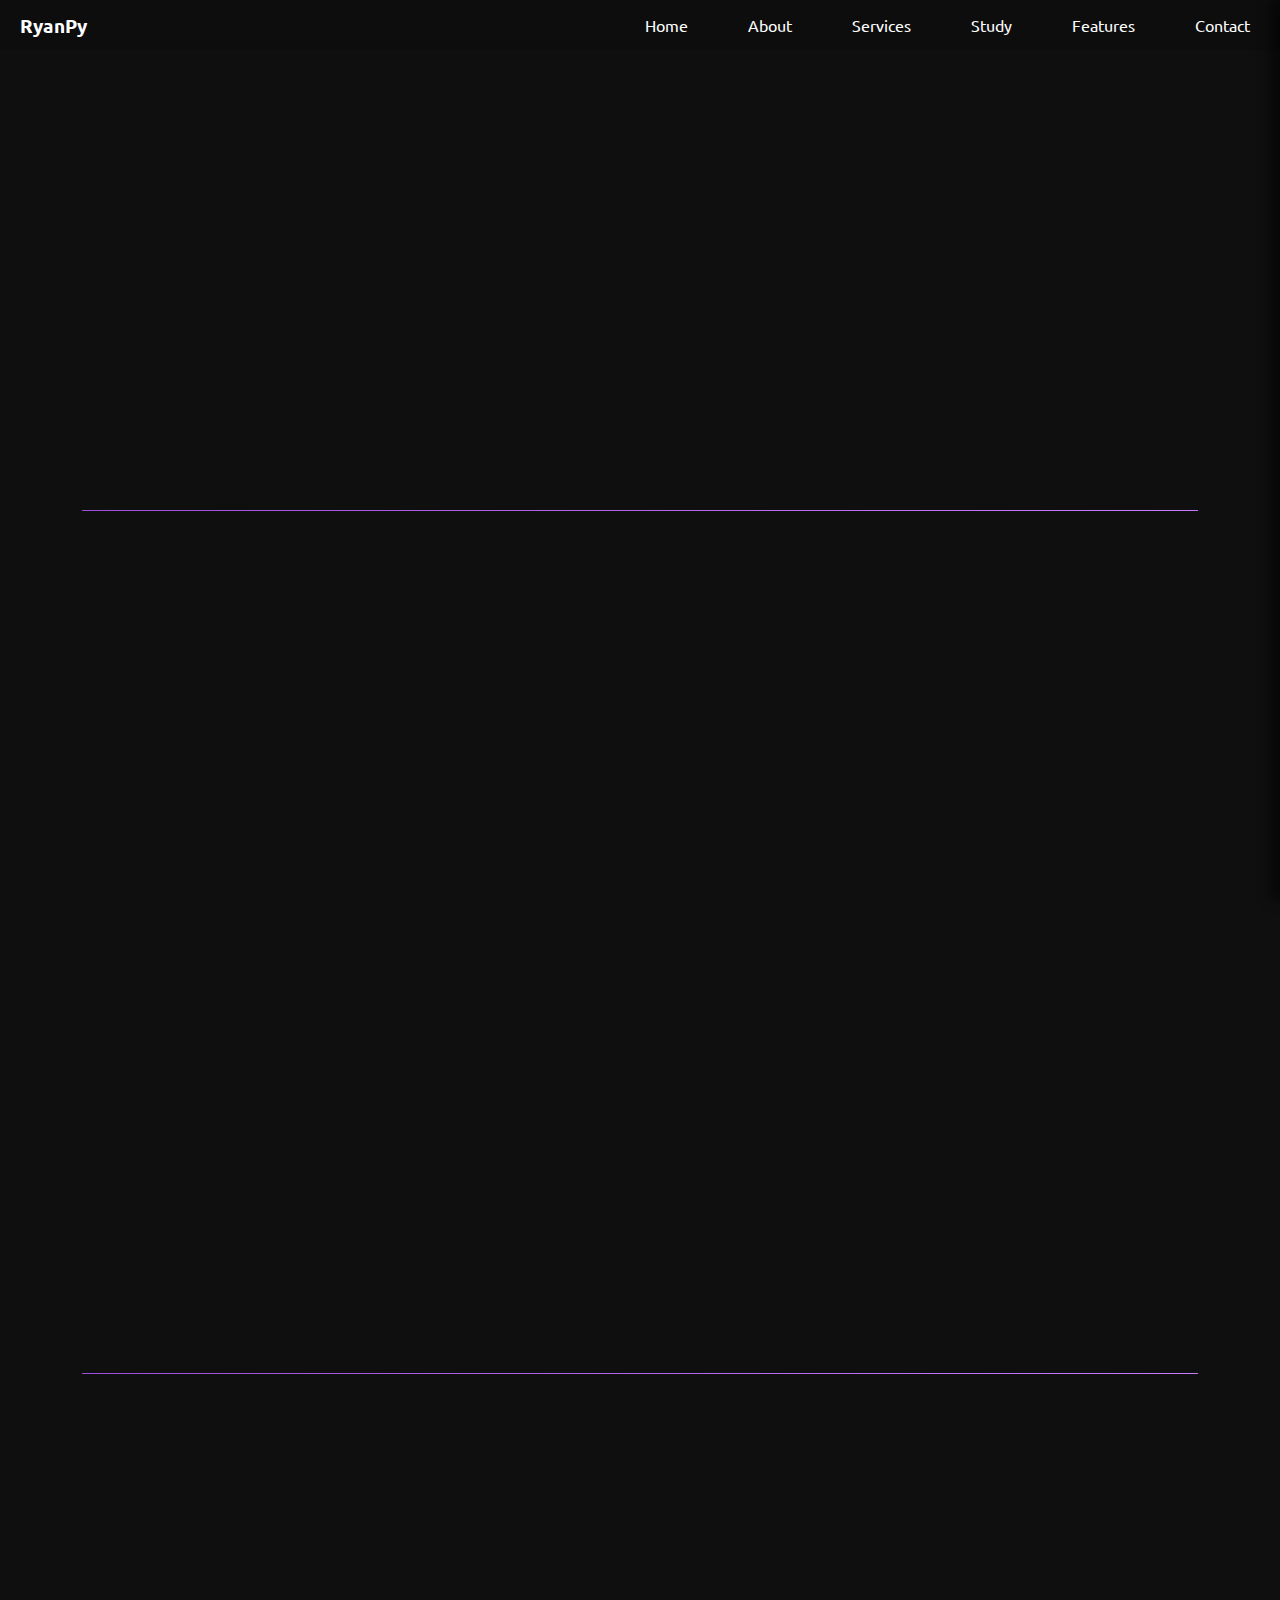
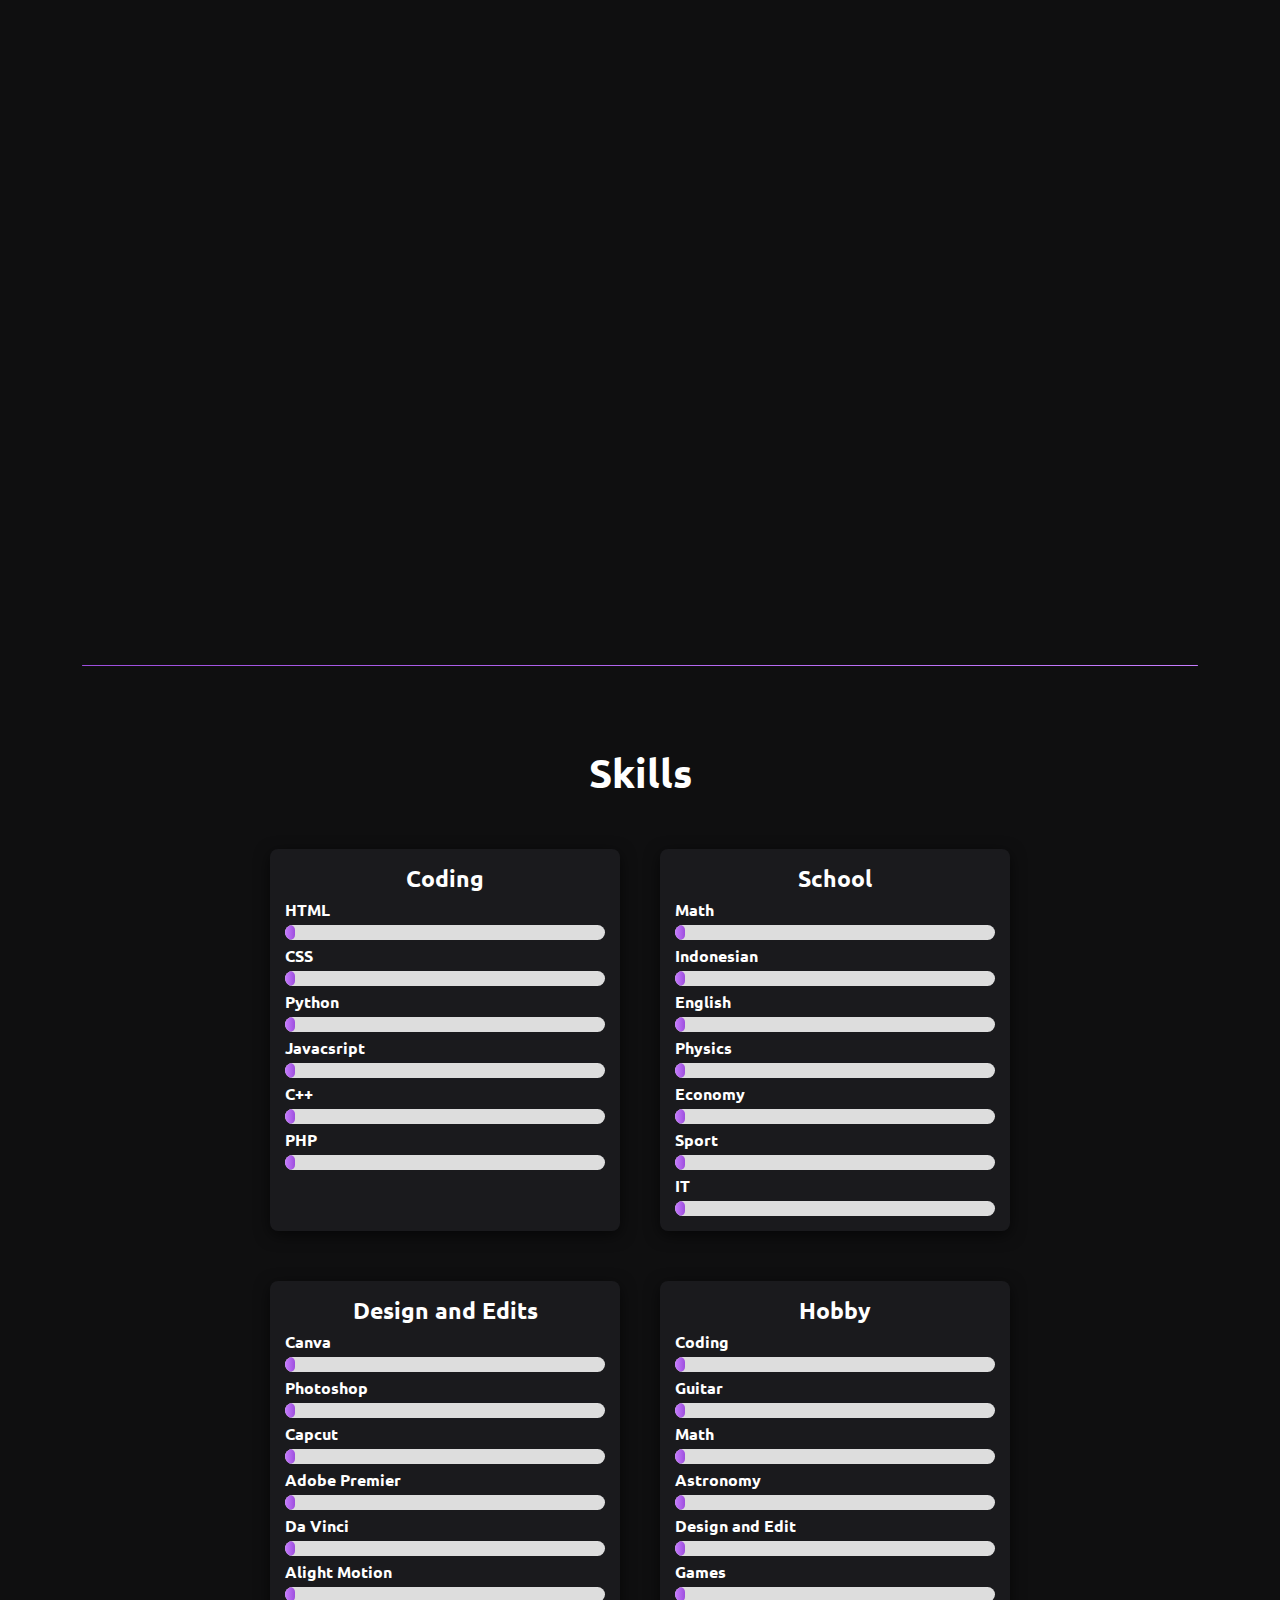
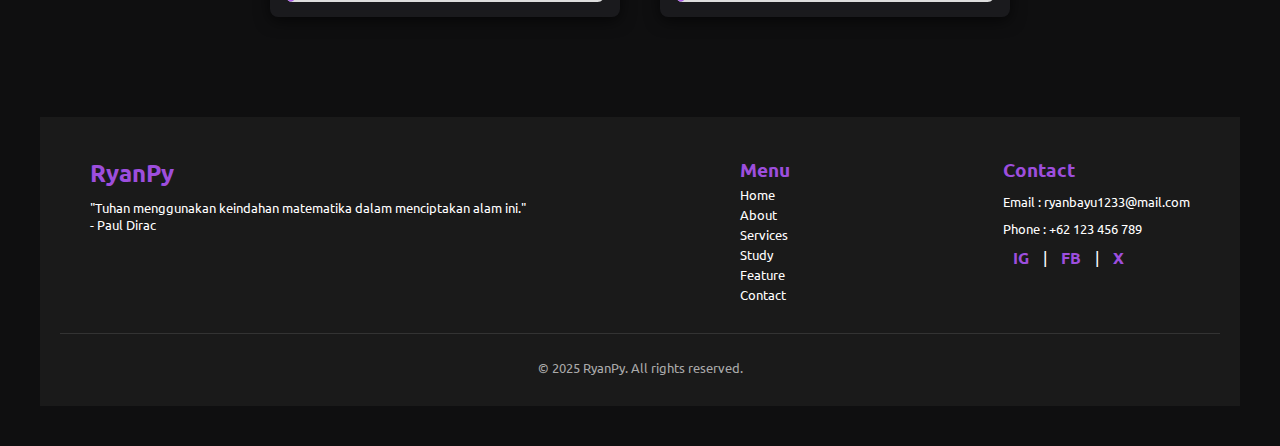
<file: index.html>
<!DOCTYPE html>
<html lang="en">
  <head>
    <meta charset="UTF-8" />
    <meta name="viewport" content="width=device-width, initial-scale=1.0" />
    <title>Ryan - Portfolio</title>
    <link rel="icon" type="image/png" href="/assets/images/profile/mainlogo-w.png">
    <link
      href="https://fonts.googleapis.com/css2?family=Ubuntu:wght@400;500;700&display=swap"
      rel="stylesheet"
    />
    <link rel="stylesheet" href="hamburger.css" />
    <link rel="stylesheet" href="styles.css" />
  </head>
  <body>
    <!-- NAVBAR -->
    <nav>
      <!-- Sidebar untuk mobile -->
      <ul class="sidebar">
        <li><a href="index.html">Home</a></li>
        <li><a href="/assets/pages/about/about.html">About</a></li>
        <li><a href="/assets/pages/services/services.html">Services</a></li>
        <li><a href="/assets/pages/study/study.html">Study</a></li>
        <li><a href="/assets/pages/feature/feature.html">Features</a></li>
        <li><a href="/assets/pages/contact/contact.html">Contact</a></li>
      </ul>

      <!-- Navbar normal -->
      <ul class="navbar">
        <li><h3 class="titlepage">RyanPy</h3></li>
        <li><a href="index.html">Home</a></li>
        <li><a href="/assets/pages/about/about.html">About</a></li>
        <li><a href="/assets/pages/services/services.html">Services</a></li>
        <li><a href="/assets/pages/study/study.html">Study</a></li>
        <li><a href="/assets/pages/feature/feature.html">Features</a></li>
        <li><a href="/assets/pages/contact/contact.html">Contact</a></li>
        <button
          id="menu-button"
          class="hamburger hamburger--collapse"
          type="button"
        >
          <span class="hamburger-box">
            <span class="hamburger-inner"></span>
          </span>
        </button>
      </ul>
    </nav>
    <!-- ISI -->
    <!-- 1 -->
    <div class="container">
      <!-- PROFIL UTAMA -->
      <div class="profileutama-home">
        <div class="fotoprofil-home slide-left">
          <img src="/assets/images/profile/fotoprofil-home.png" alt="" />
        </div>
        <div class="introduce-home slide-right">
          <h2 class="name-home highlightintroduce-home">
            Hello, <span class="highlightputihbersinar">I'm Ryan</span>
          </h2>
          <p class="introducetext-home">
            <span class="highlightintroduce-home">—</span>
            <span class="highlightintroduce-home">a</span>
            <span class="highlightintroduce-home">passionate</span>
            <span class="highlightintroduce-home">student</span>
            <span class="highlightintroduce-home">who</span>
            <span class="highlightintroduce-home">loves</span>
            <span class="highlightintroduce-home">mathematics,</span>
            <span class="highlightintroduce-home">coding,</span>
            <span class="highlightintroduce-home">science,</span>
            <span class="highlightintroduce-home">and</span>
            <span class="highlightintroduce-home">music.</span>
            <span class="highlightintroduce-home">A</span>
            <span class="highlightintroduce-home">curious</span>
            <span class="highlightintroduce-home">learner</span>
            <span class="highlightintroduce-home">and</span>
            <span class="highlightintroduce-home">dreamer,</span>
            <span class="highlightintroduce-home">with</span>
            <span class="highlightintroduce-home">a</span>
            <span class="highlightintroduce-home">guitar</span>
            <span class="highlightintroduce-home">in</span>
            <span class="highlightintroduce-home">one</span>
            <span class="highlightintroduce-home">hand</span>
            <span class="highlightintroduce-home">and</span>
            <span class="highlightintroduce-home">code</span>
            <span class="highlightintroduce-home">in</span>
            <span class="highlightintroduce-home">the</span>
            <span class="highlightintroduce-home">other,</span>
            <span class="highlightintroduce-home">always</span>
            <span class="highlightintroduce-home">exploring</span>
            <span class="highlightintroduce-home">new</span>
            <span class="highlightintroduce-home">ideas</span>
            <span class="highlightintroduce-home">and</span>
            <span class="highlightintroduce-home">reaching</span>
            <span class="highlightintroduce-home">for</span>
            <span class="highlightintroduce-home">the</span>
            <span class="highlightintroduce-home">stars.</span>
          </p>
          <div class="sosmed-icons">
            <a href="https://wa.me/qr/X4NX6NSIW35DA1" target="_blank">
              <img
                src="/assets/images/pages/logososmed/whatsapp-svgrepo-com.svg"
                alt="Whatsapp"
              />
            </a>
            <a
              href="https://www.instagram.com/ryannnby_?igsh=MTNlZXBrN2xjZ2pwaA=="
              target="_blank"
            >
              <img
                src="/assets/images/pages/logososmed/instagram-svgrepo-com.svg"
                alt="Instagram"
              />
            </a>
            <a
              href="https://www.tiktok.com/@naooww?_t=ZS-8zYOrzCfjoj&_r=1"
              target="_blank"
            >
              <img
                src="/assets/images/pages/logososmed/tiktok-svgrepo-com.svg"
                alt="Tiktok"
              />
            </a>
            <a
              href="https://youtube.com/@naooryy?si=1w2USvy5SQIb6120"
              target="_blank"
            >
              <img
                src="/assets/images/pages/logososmed/youtube-svgrepo-com.svg"
                alt=""
              />
            </a>
          </div>
        </div>
      </div>
      <hr class="garis" />
      
      <!-- PILIHAN MENU -->
      <div class="menuhome slide-top">
        <div class="pilihanmenuhome-layer1">
          <div class="pilihanmenuhome">
            <div class="logomenuhome">
              <img
                src="/assets/images/pages/logomenu/aboutlogo.png"
                alt="aboutlogo"
              />
            </div>
            <div class="judulmenuhome">
              <span class="highlightputihbersinar"><h3>About Me</h3></span>
            </div>
            <div class="keteranganmenuhome">
              <p>Aku seorang Pelajar dan Fullstack Developer.</p>
            </div>
            <div class="readmoremenuhome">
              <a href="/assets/pages/about/about.html" class="tombolhoverungu tombolreadmoremenuhome"
                >Read More</a
              >
            </div>
          </div>
          <div class="pilihanmenuhome">
            <div class="logomenuhome">
              <img
                src="/assets/images/pages/logomenu/serviceslogo.png"
                alt="serviceslogo"
              />
            </div>
            <div class="judulmenuhome">
              <span class="highlightputihbersinar"><h3>Services</h3></span>
            </div>
            <div class="keteranganmenuhome">
              <p>Ada banyak hal yang bisa ku lakukan!</p>
            </div>
            <div class="readmoremenuhome">
              <a href="#" class="tombolhoverungu tombolreadmoremenuhome"
                >Read More</a
              >
            </div>
          </div>
          <div class="pilihanmenuhome">
            <div class="logomenuhome">
              <img
                src="/assets/images/pages/logomenu/studylogo.png"
                alt="studylogo"
              />
            </div>
            <div class="judulmenuhome">
              <span class="highlightputihbersinar"><h3>Study</h3></span>
            </div>
            <div class="keteranganmenuhome">
              <p>
                Dunia itu sekumpulan pasir di pantai, dan kita baru menemukan 1
                butirnya.
              </p>
            </div>
            <div class="readmoremenuhome">
              <a href="#" class="tombolhoverungu tombolreadmoremenuhome"
                >Read More</a
              >
            </div>
          </div>
        </div>

        <div class="pilihanmenuhome-layer2">
          <div class="pilihanmenuhome">
            <div class="logomenuhome">
              <img
                src="/assets/images/pages/logomenu/featureslogo.png"
                alt="featureslogo"
              />
            </div>
            <div class="judulmenuhome">
              <span class="highlightputihbersinar"><h3>Features</h3></span>
            </div>
            <div class="keteranganmenuhome">
              <p>Ayo cobain semua eksperimen yang udah kulakuin!</p>
            </div>
            <div class="readmoremenuhome">
              <a href="#" class="tombolhoverungu tombolreadmoremenuhome"
                >Read More</a
              >
            </div>
          </div>
          <div class="pilihanmenuhome">
            <div class="logomenuhome">
              <img
                src="/assets/images/pages/logomenu/contactlogo.png"
                alt="contactlogo"
              />
            </div>
            <div class="judulmenuhome">
              <span class="highlightputihbersinar"><h3>Contact</h3></span>
            </div>
            <div class="keteranganmenuhome">
              <p>Perlu sesuatu? Hubungi aku!</p>
            </div>
            <div class="readmoremenuhome">
              <a href="#" class="tombolhoverungu tombolreadmoremenuhome"
                >Read More</a
              >
            </div>
          </div>
        </div>
      </div>
      <hr class="garis" />
      <!-- BEST PROJECT -->
      <div class="bestproject-home menuhome slide-bottom">
        <h2 class="judulmenu-home">Best Project</h2>
        <div class="pilihanmenuhome-layer1">
          <!-- PROJEK 1 -->
          <div class="pilihanbestproject-home">
            <div class="gambarproject">
              <img
                src="/assets/images/pages/fotoproject/projectlogo-dafpus.png"
                alt=""
              />
            </div>
            <div class="judulproject">
              <h3>Daftar Pustaka</h3>
            </div>
            <div class="keteranganproject">
              <p>Daftar Pustaka model APA untuk mempermudah pekerjaan.</p>
            </div>
            <div class="tomboltryhome">
              <a
                href="https://daftar-pustaka.vercel.app/"
                class="tombolhoverputihbackground tomboltryprojecthome"
                >Try Now</a
              >
            </div>
          </div>
          <!-- PROJEK 2 -->
          <div class="pilihanbestproject-home">
            <div class="gambarproject">
              <img
                src="/assets/images/pages/fotoproject/projectlogo-learnpython.png"
                alt=""
              />
            </div>
            <div class="judulproject">
              <h3>Learn Python</h3>
            </div>
            <div class="keteranganproject">
              <p>Liat gimana aku belajar python dari awal.</p>
            </div>
            <div class="tomboltryhome">
              <a
                href="https://github.com/RyannPy/LearnPython.git"
                class="tombolhoverputihbackground tomboltryprojecthome"
                >Try Now</a
              >
            </div>
          </div>
          <!-- PROJEK 3 -->
          <div class="pilihanbestproject-home">
            <div class="gambarproject">
              <img
                src="/assets/images/pages/fotoproject/projectlogo-learndb.png"
                alt=""
              />
            </div>
            <div class="judulproject">
              <h3>Learn Database</h3>
            </div>
            <div class="keteranganproject">
              <p>Tempatku belajar MySql nih, intip yuk!</p>
            </div>
            <div class="tomboltryhome">
              <a
                href="#"
                class="tombolhoverputihbackground tomboltryprojecthome"
                >Try Now</a
              >
            </div>
          </div>
        </div>
        <div class="pilihanmenuhome-layer2">
          <div class="pilihanbestproject-home">
            <div class="gambarproject">
              <img
                src="/assets/images/pages/fotoproject/projectlogo-statistics.png"
                alt=""
              />
            </div>
            <div class="judulproject">
              <h3>Py Statistics</h3>
            </div>
            <div class="keteranganproject">
              <p>Alat olah data dan angka dengan python!</p>
            </div>
            <div class="tomboltryhome">
              <a
                href="https://statisticspy-ryanpy.streamlit.app/"
                class="tombolhoverputihbackground tomboltryprojecthome"
                >Try Now</a
              >
            </div>
          </div>
          <div class="pilihanbestproject-home">
            <div class="gambarproject">
              <img
                src="/assets/images/pages/fotoproject/wallpaper.jpg"
                alt=""
              />
            </div>
            <div class="judulproject">
              <h3>Daftar Pustaka</h3>
            </div>
            <div class="keteranganproject">
              <p>Disini keterangan project terbaikmu.</p>
            </div>
            <div class="tomboltryhome">
              <a
                href="#"
                class="tombolhoverputihbackground tomboltryprojecthome"
                >Try Now</a
              >
            </div>
          </div>
          <div class="pilihanbestproject-home">
            <div class="gambarproject">
              <img
                src="/assets/images/pages/fotoproject/wallpaper.jpg"
                alt=""
              />
            </div>
            <div class="judulproject">
              <h3>Daftar Pustaka</h3>
            </div>
            <div class="keteranganproject">
              <p>Disini keterangan project terbaikmu.</p>
            </div>
            <div class="tomboltryhome">
              <a
                href="#"
                class="tombolhoverputihbackground tomboltryprojecthome"
                >Try Now</a
              >
            </div>
          </div>
        </div>
      </div>
      <hr class="garis" />
      <!-- SKILLS -->
      <div class="skill-home menuhome">
        <h2 class="judulmenu-home">Skills</h2>
      <div class="pilihanmenuhome-layer1">
        <div class="kotakskill-home">
          <div class="juduljenisskill-home">
            <h3>Coding</h3>
          </div>
          <div class="jenisskill-home">
            <div class="skill-name">HTML</div>
            <div class="progress-bar">
              <div class="progress fill-89">89%</div>
            </div>
            <div class="skill-name">CSS</div>
            <div class="progress-bar">
              <div class="progress fill-86">86%</div>
            </div>
            <div class="skill-name">Python</div>
            <div class="progress-bar">
              <div class="progress fill-95">95%</div>
            </div>
            <div class="skill-name">Javacsript</div>
            <div class="progress-bar">
              <div class="progress fill-40">40%</div>
            </div>
            <div class="skill-name">C++</div>
            <div class="progress-bar">
              <div class="progress fill-15">15%</div>
            </div>
            <div class="skill-name">PHP</div>
            <div class="progress-bar">
              <div class="progress fill-55">55%</div>
            </div>
          </div>
        </div>
        <div class="kotakskill-home">
          <div class="juduljenisskill-home">
            <h3>School</h3>
          </div>
          <div class="jenisskill-home">
            <div class="skill-name">Math</div>
            <div class="progress-bar">
              <div class="progress fill-95">95%</div>
            </div>
            <div class="skill-name">Indonesian</div>
            <div class="progress-bar">
              <div class="progress fill-75">75%</div>
            </div>
            <div class="skill-name">English</div>
            <div class="progress-bar">
              <div class="progress fill-85">85%</div>
            </div>
            <div class="skill-name">Physics</div>
            <div class="progress-bar">
              <div class="progress fill-90">90%</div>
            </div>
            <div class="skill-name">Economy</div>
            <div class="progress-bar">
              <div class="progress fill-75">75%</div>
            </div>
            <div class="skill-name">Sport</div>
            <div class="progress-bar">
              <div class="progress fill-40">40%</div>
            </div>
            <div class="skill-name">IT</div>
            <div class="progress-bar">
              <div class="progress fill-90">90%</div>
            </div>
          </div>
        </div>
      </div>
      <div class="pilihanmenuhome-layer2">
        <div class="kotakskill-home">
          <div class="juduljenisskill-home">
            <h3>Design and Edits</h3>
          </div>
          <div class="jenisskill-home">
            <div class="skill-name">Canva</div>
            <div class="progress-bar">
              <div class="progress fill-85">85%</div>
            </div>
            <div class="skill-name">Photoshop</div>
            <div class="progress-bar">
              <div class="progress fill-40">40%</div>
            </div>
            <div class="skill-name">Capcut</div>
            <div class="progress-bar">
              <div class="progress fill-90">90%</div>
            </div>
            <div class="skill-name">Adobe Premier</div>
            <div class="progress-bar">
              <div class="progress fill-40">40%</div>
            </div>
            <div class="skill-name">Da Vinci</div>
            <div class="progress-bar">
              <div class="progress fill-30">30%</div>
            </div>
            <div class="skill-name">Alight Motion</div>
            <div class="progress-bar">
              <div class="progress fill-90">90%</div>
            </div>
          </div>
        </div>
        <div class="kotakskill-home">
          <div class="juduljenisskill-home">
            <h3>Hobby</h3>
          </div>
          <div class="jenisskill-home">
            <div class="skill-name">Coding</div>
            <div class="progress-bar">
              <div class="progress fill-95">95%</div>
            </div>
            <div class="skill-name">Guitar</div>
            <div class="progress-bar">
              <div class="progress fill-70">70%</div>
            </div>
            <div class="skill-name">Math</div>
            <div class="progress-bar">
              <div class="progress fill-90">90%</div>
            </div>
            <div class="skill-name">Astronomy</div>
            <div class="progress-bar">
              <div class="progress fill-60">60%</div>
            </div>
            <div class="skill-name">Design and Edit</div>
            <div class="progress-bar">
              <div class="progress fill-70">70%</div>
            </div>
            <div class="skill-name">Games</div>
            <div class="progress-bar">
              <div class="progress fill-95">95%</div>
            </div>
          </div>
        </div>
      </div>
    </div>

    <!-- FOOTER -->
    <footer class="footer">
  <div class="footer-container">
    <div class="footer-about">
      <h2>RyanPy</h2>
      <p>"Tuhan menggunakan keindahan matematika dalam menciptakan alam ini."<br>- Paul Dirac</p>
    </div>

    <div class="footer-links">
      <h3>Menu</h3>
      <ul>
        <li><a href="#">Home</a></li>
        <li><a href="#">About</a></li>
        <li><a href="#">Services</a></li>
        <li><a href="#">Study</a></li>
        <li><a href="#">Feature</a></li>
        <li><a href="#">Contact</a></li>
      </ul>
    </div>

    <div class="footer-contact">
      <h3>Contact</h3>
      <p>Email : ryanbayu1233@mail.com</p>
      <p>Phone : +62 123 456 789</p>
      <div class="footer-social">
        <a href="#">IG</a> | <a href="#">FB</a> | <a href="#">X</a>
      </div>
    </div>
  </div>
  <div class="footer-bottom">
    <p>© 2025 RyanPy. All rights reserved.</p>
  </div>
</footer>

    <script src="script.js"></script>
  </body>
</html>
</file>
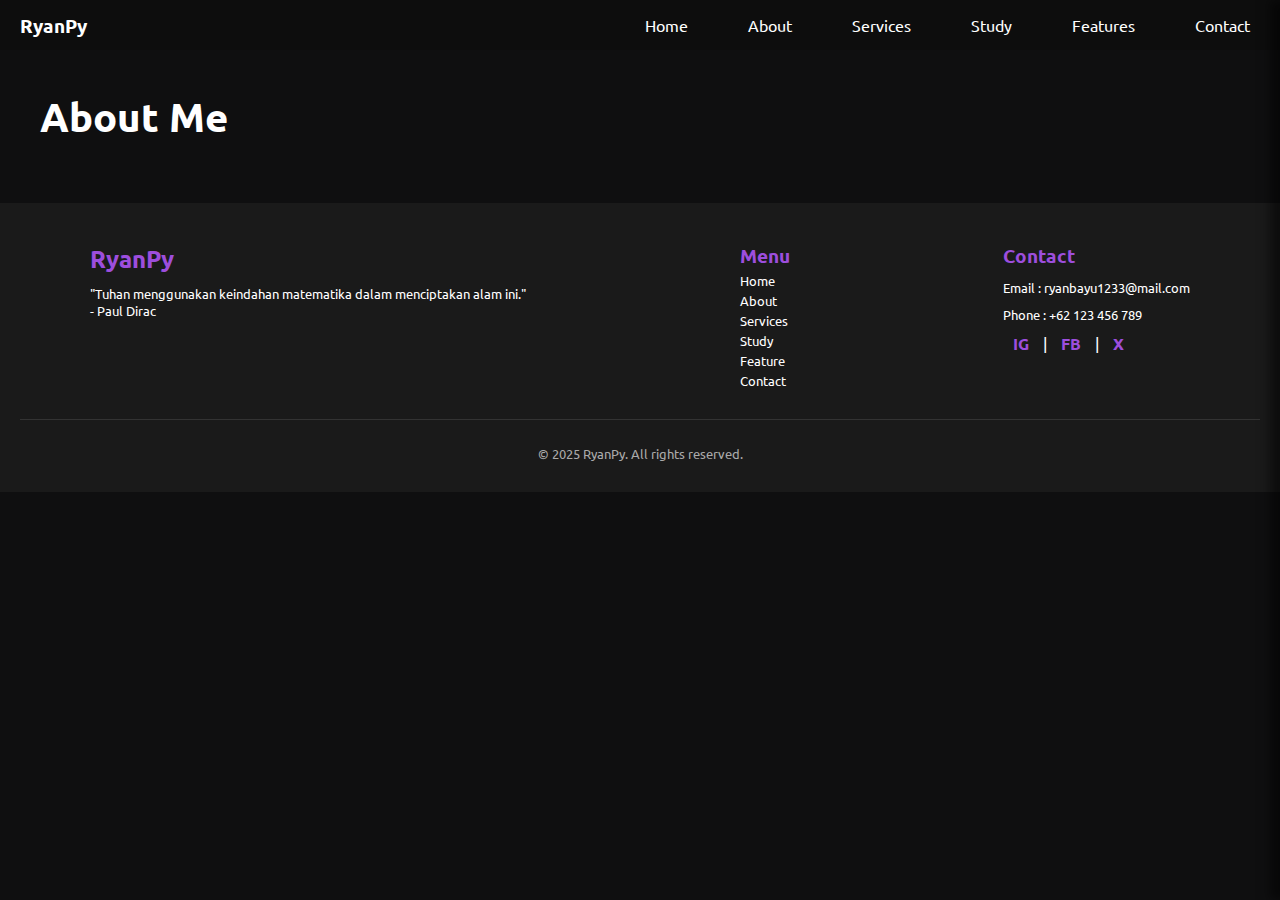
<file: assets/pages/about/about.html>
<!DOCTYPE html>
<html lang="en">
  <head>
    <meta charset="UTF-8" />
    <meta name="viewport" content="width=device-width, initial-scale=1.0" />
    <title>About - RyanPy</title>
    <link
      rel="icon"
      type="image/png"
      href="../../images/profile/mainlogo-w.png"
    />
    <link
      href="https://fonts.googleapis.com/css2?family=Ubuntu:wght@400;500;700&display=swap"
      rel="stylesheet"
    />
    <link rel="stylesheet" href="../../../hamburger.css" />
    <link rel="stylesheet" href="../../../styles.css" />
  </head>
  <body>
    <!-- NAVBAR -->
    <nav>
      <!-- Sidebar untuk mobile -->
      <ul class="sidebar">
        <li><a href="../../../index.html">Home</a></li>
        <li><a href="about.html">About</a></li>
        <li><a href="../services/services.html">Services</a></li>
        <li><a href="../study/study.html">Study</a></li>
        <li><a href="../feature/feature.html">Features</a></li>
        <li><a href="../contact/contact.html">Contact</a></li>
      </ul>

      <!-- Navbar normal -->
      <ul class="navbar">
        <li><h3 class="titlepage">RyanPy</h3></li>
        <li><a href="../../../index.html">Home</a></li>
        <li><a href="about.html">About</a></li>
        <li><a href="../services/services.html">Services</a></li>
        <li><a href="../study/study.html">Study</a></li>
        <li><a href="../feature/feature.html">Features</a></li>
        <li><a href="../contact/contact.html">Contact</a></li>
        <button
          id="menu-button"
          class="hamburger hamburger--collapse"
          type="button"
        >
          <span class="hamburger-box">
            <span class="hamburger-inner"></span>
          </span>
        </button>
      </ul>
    </nav>
    <div class="container">
      <div class="page">
        <h2 class="judulmenu-home highlightputihbersinar">About Me</h2>
      </div>
    </div>
    <!-- FOOTER -->
    <footer class="footer">
      <div class="footer-container">
        <div class="footer-about">
          <h2>RyanPy</h2>
          <p>
            "Tuhan menggunakan keindahan matematika dalam menciptakan alam
            ini."<br />- Paul Dirac
          </p>
        </div>

        <div class="footer-links">
          <h3>Menu</h3>
          <ul>
            <li><a href="#">Home</a></li>
            <li><a href="#">About</a></li>
            <li><a href="#">Services</a></li>
            <li><a href="#">Study</a></li>
            <li><a href="#">Feature</a></li>
            <li><a href="#">Contact</a></li>
          </ul>
        </div>

        <div class="footer-contact">
          <h3>Contact</h3>
          <p>Email : ryanbayu1233@mail.com</p>
          <p>Phone : +62 123 456 789</p>
          <div class="footer-social">
            <a href="#">IG</a> | <a href="#">FB</a> | <a href="#">X</a>
          </div>
        </div>
      </div>
      <div class="footer-bottom">
        <p>© 2025 RyanPy. All rights reserved.</p>
      </div>
    </footer>
    <script src="../../../script.js"></script>
  </body>
</html>
</file>
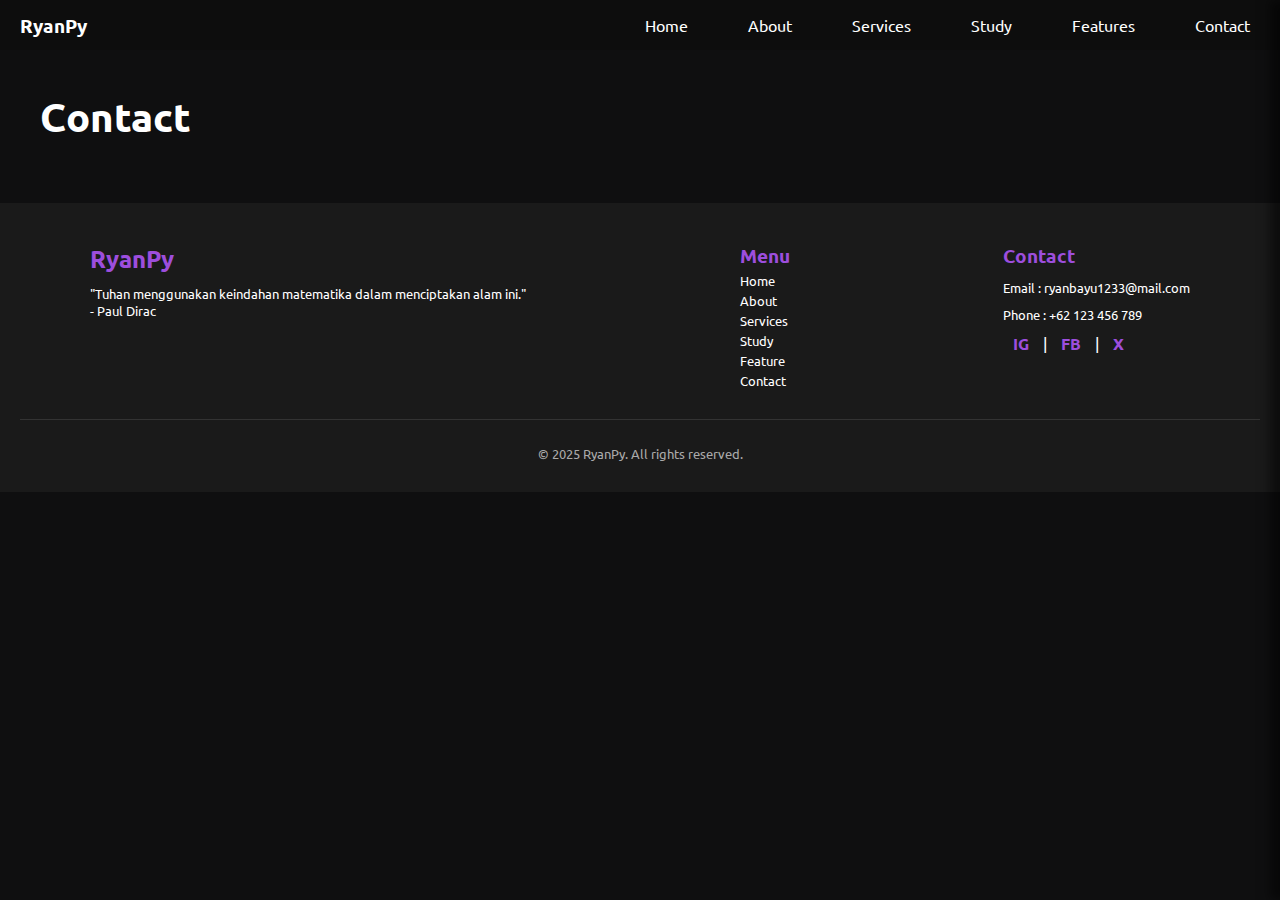
<file: assets/pages/contact/contact.html>
<!DOCTYPE html>
<html lang="en">
  <head>
    <meta charset="UTF-8" />
    <meta name="viewport" content="width=device-width, initial-scale=1.0" />
    <title>Contact - RyanPy</title>
    <link
      rel="icon"
      type="image/png"
      href="../../images/profile/mainlogo-w.png"
    />
    <link
      href="https://fonts.googleapis.com/css2?family=Ubuntu:wght@400;500;700&display=swap"
      rel="stylesheet"
    />
    <link rel="stylesheet" href="../../../hamburger.css" />
    <link rel="stylesheet" href="../../../styles.css" />
  </head>
  <body>
    <!-- NAVBAR -->
    <nav>
      <!-- Sidebar untuk mobile -->
      <ul class="sidebar">
        <li><a href="../../../index.html">Home</a></li>
        <li><a href="../about/about.html">About</a></li>
        <li><a href="../services/services.html">Services</a></li>
        <li><a href="../study/study.html">Study</a></li>
        <li><a href="../feature/feature.html">Features</a></li>
        <li><a href="contact.html">Contact</a></li>
      </ul>

      <!-- Navbar normal -->
      <ul class="navbar">
        <li><h3 class="titlepage">RyanPy</h3></li>
        <li><a href="../../../index.html">Home</a></li>
        <li><a href="../about/about.html">About</a></li>
        <li><a href="../services/services.html">Services</a></li>
        <li><a href="../study/study.html">Study</a></li>
        <li><a href="../feature/feature.html">Features</a></li>
        <li><a href="contact.html">Contact</a></li>
        <button
          id="menu-button"
          class="hamburger hamburger--collapse"
          type="button"
        >
          <span class="hamburger-box">
            <span class="hamburger-inner"></span>
          </span>
        </button>
      </ul>
    </nav>
    <div class="container">
      <div class="page">
        <h2 class="judulmenu-home highlightputihbersinar">Contact</h2>
      </div>
    </div>
    <!-- FOOTER -->
    <footer class="footer">
      <div class="footer-container">
        <div class="footer-about">
          <h2>RyanPy</h2>
          <p>
            "Tuhan menggunakan keindahan matematika dalam menciptakan alam
            ini."<br />- Paul Dirac
          </p>
        </div>

        <div class="footer-links">
          <h3>Menu</h3>
          <ul>
            <li><a href="#">Home</a></li>
            <li><a href="#">About</a></li>
            <li><a href="#">Services</a></li>
            <li><a href="#">Study</a></li>
            <li><a href="#">Feature</a></li>
            <li><a href="#">Contact</a></li>
          </ul>
        </div>

        <div class="footer-contact">
          <h3>Contact</h3>
          <p>Email : ryanbayu1233@mail.com</p>
          <p>Phone : +62 123 456 789</p>
          <div class="footer-social">
            <a href="#">IG</a> | <a href="#">FB</a> | <a href="#">X</a>
          </div>
        </div>
      </div>
      <div class="footer-bottom">
        <p>© 2025 RyanPy. All rights reserved.</p>
      </div>
    </footer>
    <script src="../../../script.js"></script>
  </body>
</html>
</file>
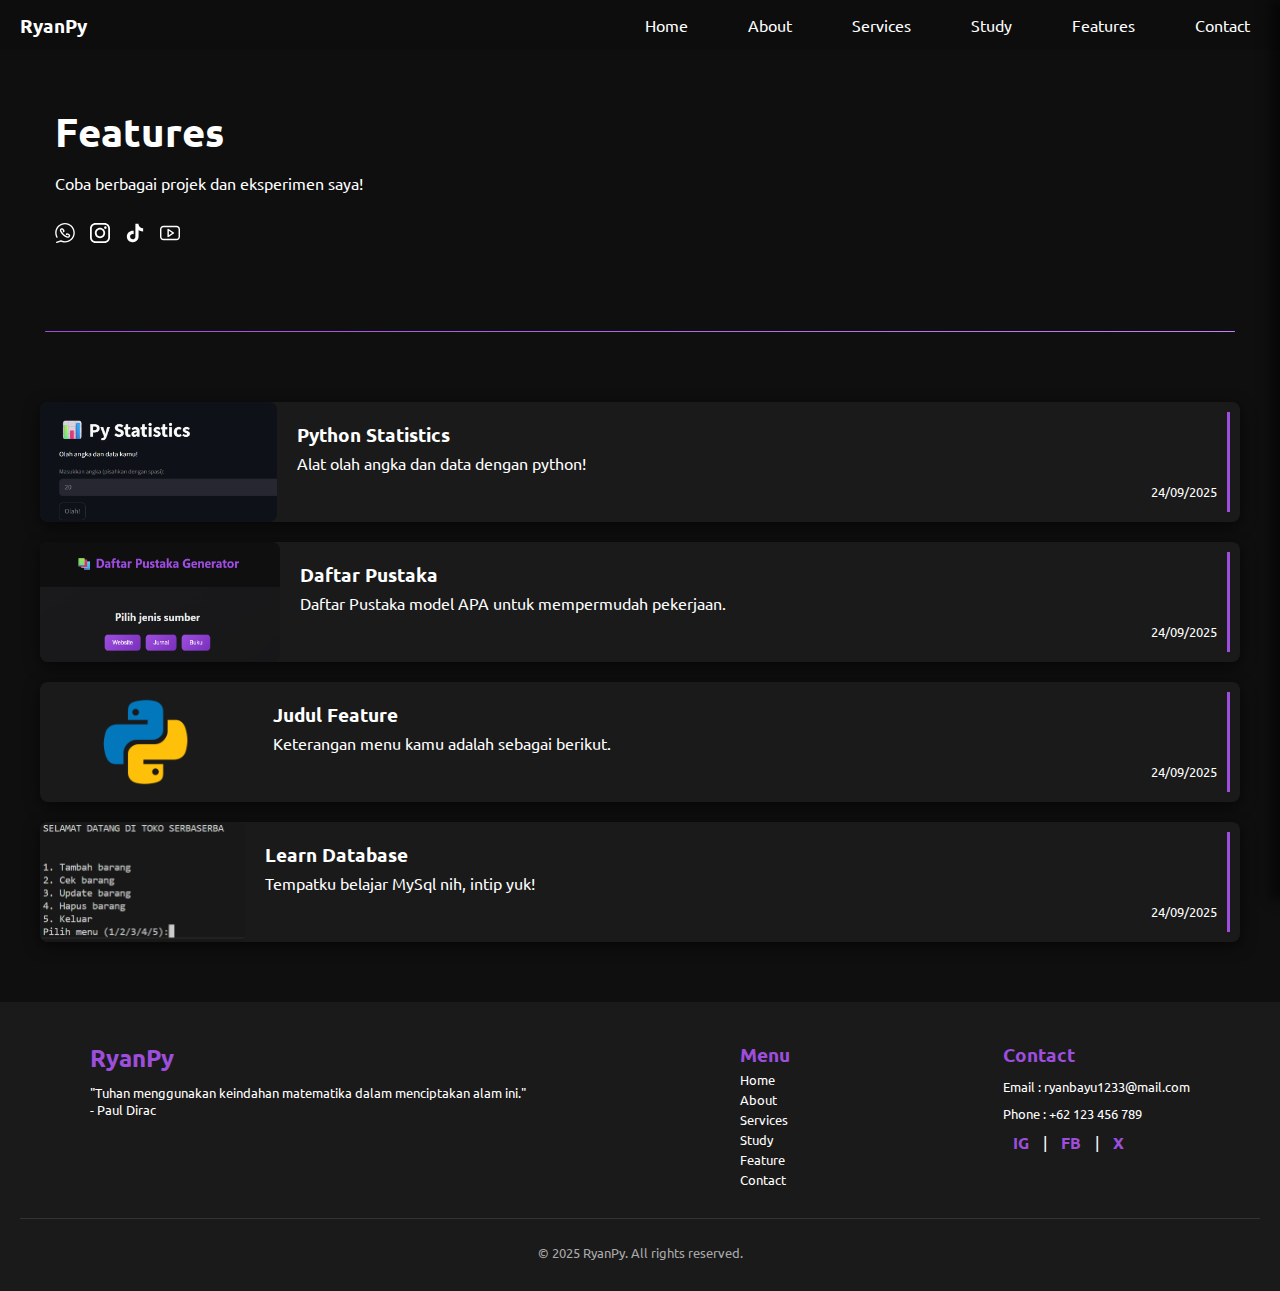
<file: assets/pages/feature/feature.html>
<!DOCTYPE html>
<html lang="en">
  <head>
    <meta charset="UTF-8" />
    <meta name="viewport" content="width=device-width, initial-scale=1.0" />
    <title>Feature - RyanPy</title>
    <link
      rel="icon"
      type="image/png"
      href="/assets/images/profile/mainlogo-w.png"
    />
    <link
      href="https://fonts.googleapis.com/css2?family=Ubuntu:wght@400;500;700&display=swap"
      rel="stylesheet"
    />
    <link rel="stylesheet" href="../../../hamburger.css" />
    <link rel="stylesheet" href="../../../styles.css" />
  </head>
  <body>
    <!-- NAVBAR -->
    <nav>
      <!-- Sidebar untuk mobile -->
      <ul class="sidebar">
        <li><a href="../../../index.html">Home</a></li>
        <li><a href="../about/about.html">About</a></li>
        <li><a href="../services/services.html">Services</a></li>
        <li><a href="../study/study.html">Study</a></li>
        <li><a href="feature.html">Features</a></li>
        <li><a href="../contact/contact.html">Contact</a></li>
      </ul>

      <!-- Navbar normal -->
      <ul class="navbar">
        <li><h3 class="titlepage">RyanPy</h3></li>
        <li><a href="../../../index.html">Home</a></li>
        <li><a href="../about/about.html">About</a></li>
        <li><a href="../services/services.html">Services</a></li>
        <li><a href="../study/study.html">Study</a></li>
        <li><a href="feature.html">Features</a></li>
        <li><a href="../contact/contact.html">Contact</a></li>
        <button
          id="menu-button"
          class="hamburger hamburger--collapse"
          type="button"
        >
          <span class="hamburger-box">
            <span class="hamburger-inner"></span>
          </span>
        </button>
      </ul>
    </nav>
    <div class="container">
      <div class="page">
        <h2 class="judulpage judulmenu-home highlightputihbersinar">Features</h2>
        <p class="keteranganpage">Coba berbagai projek dan eksperimen saya!</p>
        <div class="sosmed-icons">
            <a href="https://wa.me/qr/X4NX6NSIW35DA1" target="_blank">
              <img
                src="/assets/images/pages/logososmed/whatsapp-svgrepo-com.svg"
                alt="Whatsapp"
              />
            </a>
            <a
              href="https://www.instagram.com/ryannnby_?igsh=MTNlZXBrN2xjZ2pwaA=="
              target="_blank"
            >
              <img
                src="/assets/images/pages/logososmed/instagram-svgrepo-com.svg"
                alt="Instagram"
              />
            </a>
            <a
              href="https://www.tiktok.com/@naooww?_t=ZS-8zYOrzCfjoj&_r=1"
              target="_blank"
            >
              <img
                src="/assets/images/pages/logososmed/tiktok-svgrepo-com.svg"
                alt="Tiktok"
              />
            </a>
            <a
              href="https://youtube.com/@naooryy?si=1w2USvy5SQIb6120"
              target="_blank"
            >
              <img
                src="/assets/images/pages/logososmed/youtube-svgrepo-com.svg"
                alt="Youtube"
              />
            </a>
          </div>
      </div>
    </div>
    <hr class="garis" />

    <!-- ISI -->
    <div class="container">

      <a href="https://statisticspy-ryanpy.streamlit.app/" class="featuremenu">
        <img
          src="../../images/pages/fotoproject/projectlogo-statistics.png"
          alt="gambarfeaturemenu"
        />
        <div class="teksfeaturemenu">
          <h3>Python Statistics</h3>
          <p>Alat olah angka dan data dengan python!</p>
          <p class="tanggalfeaturemenu">24/09/2025</p>
        </div>
      </a>

      <a href="https://daftar-pustaka.vercel.app/" class="featuremenu">
        <img
          src="../../images/pages/fotoproject/projectlogo-dafpus.png"
          alt="gambarfeaturemenu"
        />
        <div class="teksfeaturemenu">
          <h3>Daftar Pustaka</h3>
          <p>Daftar Pustaka model APA untuk mempermudah pekerjaan.</p>
          <p class="tanggalfeaturemenu">24/09/2025</p>
        </div>
      </a>

      <a href="https://github.com/RyannPy/LearnPython.git" class="featuremenu">
        <img
          src="../../images/pages/fotoproject/projectlogo-learnpython.png"
          alt="gambarfeaturemenu"
        />
        <div class="teksfeaturemenu">
          <h3>Judul Feature</h3>
          <p>Keterangan menu kamu adalah sebagai berikut.</p>
          <p class="tanggalfeaturemenu">24/09/2025</p>
        </div>
      </a>

      <a href="https://github.com/RyannPy/LearnDatabase.git" class="featuremenu">
        <img
          src="../../images/pages/fotoproject/projectlogo-learndb.png"
          alt="gambarfeaturemenu"
        />
        <div class="teksfeaturemenu">
          <h3>Learn Database</h3>
          <p>Tempatku belajar MySql nih, intip yuk!</p>
          <p class="tanggalfeaturemenu">24/09/2025</p>
        </div>
      </a>

    </div>
    <!-- FOOTER -->
    <footer class="footer">
      <div class="footer-container">
        <div class="footer-about">
          <h2>RyanPy</h2>
          <p>
            "Tuhan menggunakan keindahan matematika dalam menciptakan alam
            ini."<br />- Paul Dirac
          </p>
        </div>

        <div class="footer-links">
          <h3>Menu</h3>
          <ul>
            <li><a href="#">Home</a></li>
            <li><a href="#">About</a></li>
            <li><a href="#">Services</a></li>
            <li><a href="#">Study</a></li>
            <li><a href="#">Feature</a></li>
            <li><a href="#">Contact</a></li>
          </ul>
        </div>

        <div class="footer-contact">
          <h3>Contact</h3>
          <p>Email : ryanbayu1233@mail.com</p>
          <p>Phone : +62 123 456 789</p>
          <div class="footer-social">
            <a href="#">IG</a> | <a href="#">FB</a> | <a href="#">X</a>
          </div>
        </div>
      </div>
      <div class="footer-bottom">
        <p>© 2025 RyanPy. All rights reserved.</p>
      </div>
    </footer>
    <script src="../../../script.js"></script>
  </body>
</html>
</file>
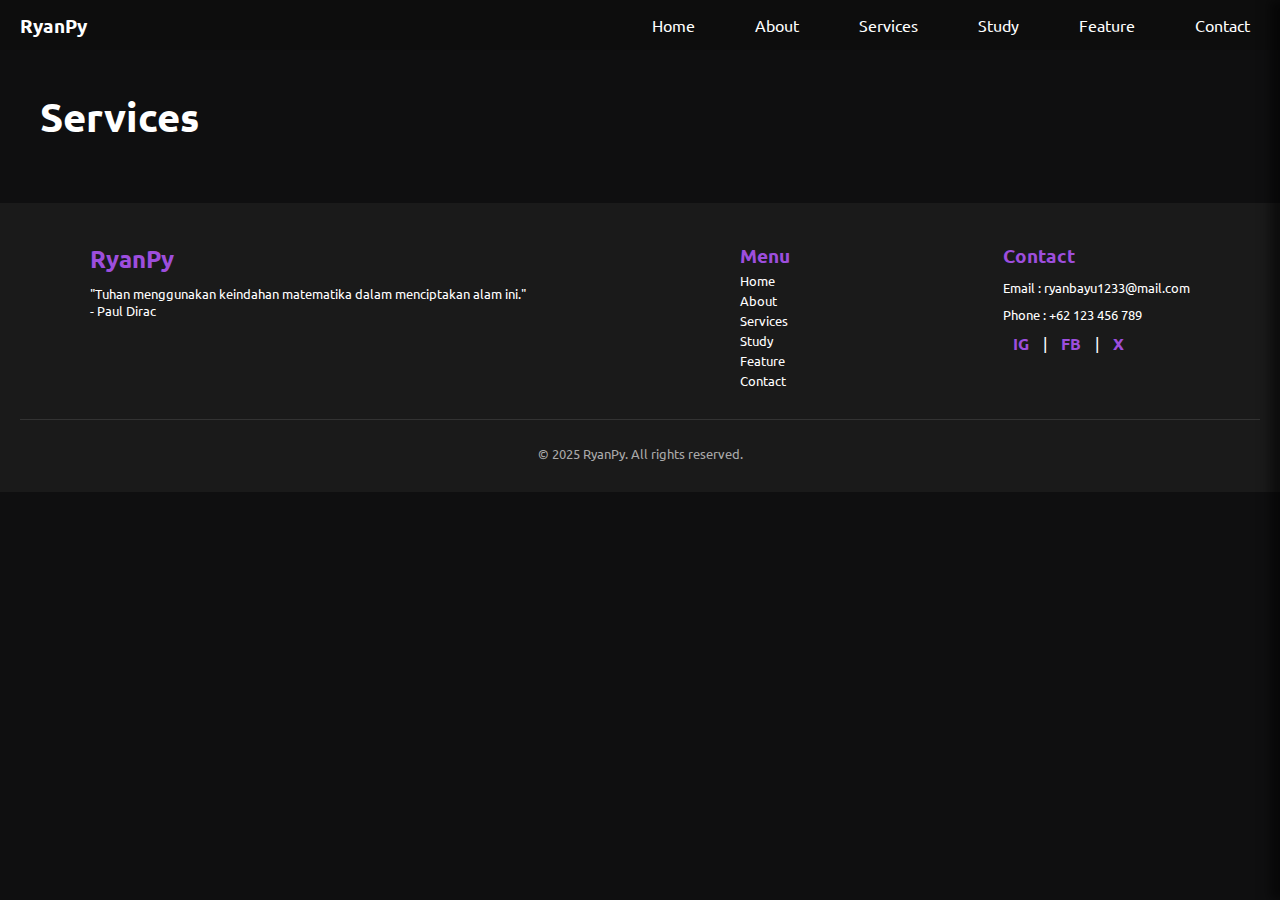
<file: assets/pages/services/services.html>
<!DOCTYPE html>
<html lang="en">
  <head>
    <meta charset="UTF-8" />
    <meta name="viewport" content="width=device-width, initial-scale=1.0" />
    <title>Services - RyanPy</title>
    <link
      rel="icon"
      type="image/png"
      href="/assets/images/profile/mainlogo-w.png"
    />
    <link
      href="https://fonts.googleapis.com/css2?family=Ubuntu:wght@400;500;700&display=swap"
      rel="stylesheet"
    />
    <link rel="stylesheet" href="../../../hamburger.css" />
    <link rel="stylesheet" href="../../../styles.css" />
  </head>
  <body>
    <!-- NAVBAR -->
    <nav>
      <!-- Sidebar untuk mobile -->
      <ul class="sidebar">
        <li><a href="../../../index.html">Home</a></li>
        <li><a href="../about/about.html">About</a></li>
        <li><a href="services.html">Services</a></li>
        <li><a href="../study/study.html">Study</a></li>
        <li><a href="../feature/feature.html">Feature</a></li>
        <li><a href="../contact/contact.html">Contact</a></li>
      </ul>

      <!-- Navbar normal -->
      <ul class="navbar">
        <li><h3 class="titlepage">RyanPy</h3></li>
        <li><a href="../../../index.html">Home</a></li>
        <li><a href="../about/about.html">About</a></li>
        <li><a href="services.html">Services</a></li>
        <li><a href="../study/study.html">Study</a></li>
        <li><a href="../feature/feature.html">Feature</a></li>
        <li><a href="../contact/contact.html">Contact</a></li>
        <button
          id="menu-button"
          class="hamburger hamburger--collapse"
          type="button"
        >
          <span class="hamburger-box">
            <span class="hamburger-inner"></span>
          </span>
        </button>
      </ul>
    </nav>
    <div class="container">
      <div class="page">
        <h2 class="judulmenu-home highlightputihbersinar">Services</h2>
      </div>
    </div>
    <!-- FOOTER -->
    <footer class="footer">
      <div class="footer-container">
        <div class="footer-about">
          <h2>RyanPy</h2>
          <p>
            "Tuhan menggunakan keindahan matematika dalam menciptakan alam
            ini."<br />- Paul Dirac
          </p>
        </div>

        <div class="footer-links">
          <h3>Menu</h3>
          <ul>
            <li><a href="#">Home</a></li>
            <li><a href="#">About</a></li>
            <li><a href="#">Services</a></li>
            <li><a href="#">Study</a></li>
            <li><a href="#">Feature</a></li>
            <li><a href="#">Contact</a></li>
          </ul>
        </div>

        <div class="footer-contact">
          <h3>Contact</h3>
          <p>Email : ryanbayu1233@mail.com</p>
          <p>Phone : +62 123 456 789</p>
          <div class="footer-social">
            <a href="#">IG</a> | <a href="#">FB</a> | <a href="#">X</a>
          </div>
        </div>
      </div>
      <div class="footer-bottom">
        <p>© 2025 RyanPy. All rights reserved.</p>
      </div>
    </footer>
    <script src="../../../script.js"></script>
  </body>
</html>
</file>
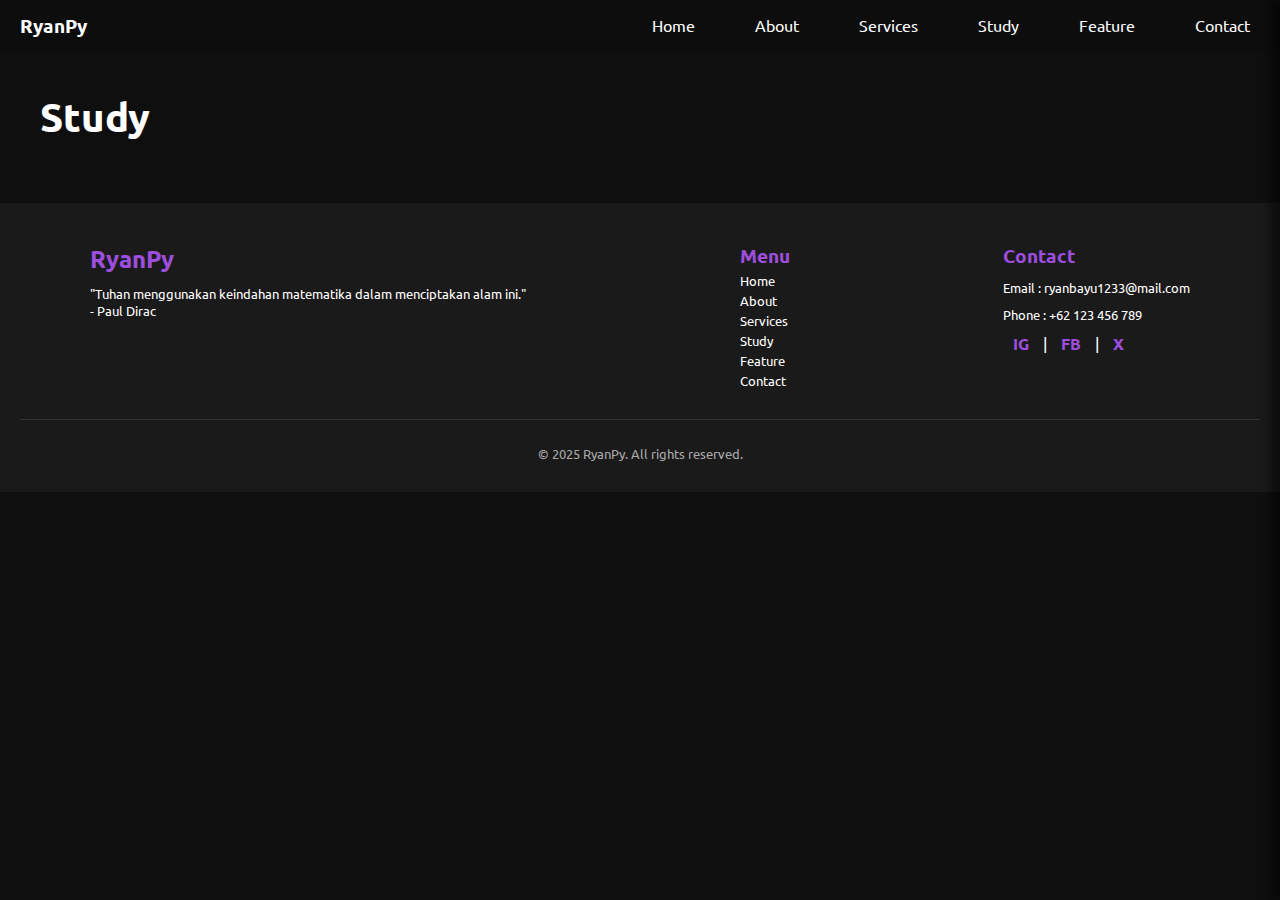
<file: assets/pages/study/study.html>
<!DOCTYPE html>
<html lang="en">
  <head>
    <meta charset="UTF-8" />
    <meta name="viewport" content="width=device-width, initial-scale=1.0" />
    <title>Study - RyanPy</title>
    <link
      rel="icon"
      type="image/png"
      href="/assets/images/profile/mainlogo-w.png"
    />
    <link
      href="https://fonts.googleapis.com/css2?family=Ubuntu:wght@400;500;700&display=swap"
      rel="stylesheet"
    />
    <link rel="stylesheet" href="../../../hamburger.css" />
    <link rel="stylesheet" href="../../../styles.css" />
  </head>
  <body>
    <!-- NAVBAR -->
    <nav>
      <!-- Sidebar untuk mobile -->
      <ul class="sidebar">
        <li><a href="../../../index.html">Home</a></li>
        <li><a href="../about/about.html">About</a></li>
        <li><a href="../services/services.html">Services</a></li>
        <li><a href="study.html">Study</a></li>
        <li><a href="../feature/feature.html">Feature</a></li>
        <li><a href="../contact/contact.html">Contact</a></li>
      </ul>

      <!-- Navbar normal -->
      <ul class="navbar">
        <li><h3 class="titlepage">RyanPy</h3></li>
        <li><a href="../../../index.html">Home</a></li>
        <li><a href="../about/about.html">About</a></li>
        <li><a href="../services/services.html">Services</a></li>
        <li><a href="study.html">Study</a></li>
        <li><a href="../feature/feature.html">Feature</a></li>
        <li><a href="../contact/contact.html">Contact</a></li>
        <button
          id="menu-button"
          class="hamburger hamburger--collapse"
          type="button"
        >
          <span class="hamburger-box">
            <span class="hamburger-inner"></span>
          </span>
        </button>
      </ul>
    </nav>
    <div class="container">
      <div class="page">
        <h2 class="judulmenu-home highlightputihbersinar">Study</h2>
      </div>
    </div>
    <!-- FOOTER -->
    <footer class="footer">
      <div class="footer-container">
        <div class="footer-about">
          <h2>RyanPy</h2>
          <p>
            "Tuhan menggunakan keindahan matematika dalam menciptakan alam
            ini."<br />- Paul Dirac
          </p>
        </div>

        <div class="footer-links">
          <h3>Menu</h3>
          <ul>
            <li><a href="#">Home</a></li>
            <li><a href="#">About</a></li>
            <li><a href="#">Services</a></li>
            <li><a href="#">Study</a></li>
            <li><a href="#">Feature</a></li>
            <li><a href="#">Contact</a></li>
          </ul>
        </div>

        <div class="footer-contact">
          <h3>Contact</h3>
          <p>Email : ryanbayu1233@mail.com</p>
          <p>Phone : +62 123 456 789</p>
          <div class="footer-social">
            <a href="#">IG</a> | <a href="#">FB</a> | <a href="#">X</a>
          </div>
        </div>
      </div>
      <div class="footer-bottom">
        <p>© 2025 RyanPy. All rights reserved.</p>
      </div>
    </footer>
    <script src="../../../script.js"></script>
  </body>
</html>
</file>
<file: styles.css>
* {
  margin: 0;
  padding: 0;
  -webkit-tap-highlight-color: transparent;
  /* Ilangno highlight biru*/
  -webkit-focus-ring-color: transparent;
  outline: none;
}

body {
  min-height: 100vh;
  background-color: #0f0f10;
  font-family: "Ubuntu", sans-serif;
}

/* GARIS */
.garis {
  border: none;
  height: 1px;
  width: 93%;
  background: linear-gradient(to right, #9d4edd, #c77dff);
  border-radius: 10px;
  margin: 50px auto;
}

/*KEYFRAME TRANSISI MASUK*/
/* Kondisi awal semua elemen */
.slide-left,
.slide-right,
.slide-top,
.slide-bottom {
  opacity: 0;
  transform: translateX(0);
}

.slide-left { transform: translateX(-50px); }
.slide-right { transform: translateX(50px); }
.slide-top { transform: translateY(-50px); }
.slide-bottom { transform: translateY(50px);}

/* Aktif animasi */
.slide-left.animate   { animation: slideInLeft 1s ease-out forwards; }
.slide-right.animate  { animation: slideInRight 1s ease-out forwards; }
.slide-top.animate    { animation: slideInTop 1s ease-out forwards; }
.slide-bottom.animate { animation: slideInBottom 1s ease-out forwards; }

/* Keyframes */
@keyframes slideInLeft {
  to { opacity: 1; transform: translateX(0); }
}
@keyframes slideInRight {
  to { opacity: 1; transform: translateX(0); }
}
@keyframes slideInTop {
  to { opacity: 1; transform: translateY(0); }
}
@keyframes slideInBottom {
  to { opacity: 1; transform: translateY(0);}
}

/* Aktif animasi progress */
.progress.animate.fill-90 { animation: fill90 2s forwards; }
.progress.animate.fill-80 { animation: fill80 2s forwards; }
.progress.animate.fill-70 { animation: fill70 2s forwards; }
.progress.animate.fill-60 { animation: fill60 2s forwards; }
.progress.animate.fill-50 { animation: fill50 2s forwards; }
.progress.animate.fill-40 { animation: fill40 2s forwards; }
.progress.animate.fill-30 { animation: fill30 2s forwards; }

/* Aktif animasi progress khusus */
.progress.animate.fill-89 { animation: fill89 2s forwards; }
.progress.animate.fill-86 { animation: fill86 2s forwards; }
.progress.animate.fill-15 { animation: fill15 2s forwards; }
.progress.animate.fill-95 { animation: fill95 2s forwards; }
.progress.animate.fill-55 { animation: fill55 2s forwards; }
.progress.animate.fill-75 { animation: fill85 2s forwards; }
.progress.animate.fill-85 { animation: fill75 2s forwards; }

/* Keyframes progress */
@keyframes fill90 { from { width: 0; } to { width: 90%; } }
@keyframes fill80 { from { width: 0; } to { width: 80%; } }
@keyframes fill70 { from { width: 0; } to { width: 70%; } }
@keyframes fill60 { from { width: 0; } to { width: 60%; } }
@keyframes fill50 { from { width: 0; } to { width: 50%; } }
@keyframes fill40 { from { width: 0; } to { width: 40%; } }
@keyframes fill30 { from { width: 0; } to { width: 30%; } }
/* Keyframes khusus */
@keyframes fill89 { from { width: 0; } to { width: 89%; } }
@keyframes fill86 { from { width: 0; } to { width: 86%; } }
@keyframes fill15 { from { width: 0; } to { width: 15%; } }
@keyframes fill95 { from { width: 0; } to { width: 95%; } }
@keyframes fill55 { from { width: 0; } to { width: 55%; } }
@keyframes fill75 { from { width: 0; } to { width: 75%; } }
@keyframes fill85 { from { width: 0; } to { width: 85%; } }
/* NAVBAR */
nav {
  background-color: #0d0d0d;
}

nav ul {
  list-style: none;
  display: flex;
  justify-content: flex-end;
  align-items: center;
}

nav li {
  height: 50px;
}

nav a {
  height: 100%;
  padding: 0 30px;
  text-decoration: none;
  display: flex;
  align-items: center;
  color: white;
  transition: all 0.3s ease;
  font-weight: 400;
}

nav a:hover {
  color: #9d4edd;
  transform: scale(1.1);
}

nav li:first-child {
  margin-right: auto;
}

.titlepage {
  color: white;
  padding: 13px 20px;
  font-family: "Ubuntu";
  font-weight: bold;
}

/* SIDEBAR (mobile) */
.sidebar {
  position: fixed;
  top: 0;
  right: 0;
  height: 100vh;
  width: 250px;
  z-index: 999;
  background-color: rgba(20, 20, 20, 0.95);
  box-shadow: -10px 0px 10px rgba(0, 0, 0, 0.5);

  flex-direction: column;
  align-items: flex-start;
  justify-content: flex-start;

  /* animasi */
  transform: translateX(100%);
  transition: transform 0.3s ease-in-out;
}

.sidebar.active {
  transform: translateX(0);
}

.sidebar li {
  width: 100%;
}

.sidebar a {
  width: 100%;
  padding: 20px 40px;
}

/* blur konten ketika sidebar on */
.container.blur {
  filter: blur(3px);
  transition: filter 0.7s ease;
}

/* Hamburger selalu di pojok kanan */
.hamburger {
  display: none;
  z-index: 1000;
}

/* Responsive */
@media (max-width: 768px) {
  .navbar li:not(:first-child) {
    display: none;
    /* sembunyiin menu di mobile */
  }

  .hamburger {
    display: block;
    /* tampilkan hamburger */
  }
}

.container {
  margin: 20px;
  padding: 20px;
  width: auto;
}

/* HOME */
.profileutama-home {
  width: 100%;
  display: flex;
  gap: 30px;
  align-items: center;
  justify-content: center;
  margin: 50px 0 80px 0;
}

/* GAMBAR */
.fotoprofil-home {
  flex: 1.2;
  display: flex;
  justify-content: flex-end;
}

.fotoprofil-home img {
  max-width: 280px;
  height: auto;
  border-radius: 10px;
  padding: 5px;
  transition: 0.3s;
}

.fotoprofil-home img:hover {
  padding: 10px;
  border-left: 2px solid #9d4edd;
  border-right: 2px solid #9d4edd;
}

/* INTRODUCE TEXT */
.introduce-home {
  flex: 1.8;
  color: white;
  width: auto;
}

.introduce-home h2 {
  padding: 15px;
  font-size: 40px;
}

.introduce-home p {
  padding: 15px;
  line-height: 1.5;
  text-align: justify;
  width: 70%;
  transition: 0.3s;
}

/* efek hover border */
.introduce-home p:hover {
  padding: 10px;
  border-top: 2px solid #9d4edd;
  border-bottom: 2px solid #9d4edd;
}

/* IKON SOSMED INTRODUCE */

.sosmed-icons {
  display: flex;
  gap: 15px;
  padding: 15px;
}

.sosmed-icons img {
  width: 20px;
  height: 20px;
  transition: 0.3s;
}

.sosmed-icons img:hover {
  transform: scale(1.3);
  filter: brightness(0) saturate(100%) invert(16%) sepia(100%) saturate(6000%) hue-rotate(280deg);
}

/* HIGHLIGHT TEXT */
.highlightputihbersinar {
  font-weight: bold;
  color: #9d4edd;
  transition: 0.3s;
}

.highlightputihbersinar:hover {
  color: #fff;
  text-shadow: 0 0 5px rgba(255, 255, 255, 0.8),
    0 0 10px rgba(255, 255, 255, 0.6), 0 0 20px rgba(255, 255, 255, 0.4);
}

.highlightintroduce-home {
  transition: color 0.2s;
  cursor: pointer;
}

.highlightintroduce-home:hover {
  color: #9d4edd;
}

/* Responsivitas Home */
@media (max-width: 768px) {
  .profileutama-home {
    /* vertikal */
    flex-direction: column;
    text-align: center;
  }

  .fotoprofil-home {
    /* gambar ditengah */
    justify-content: center;
  }

  .fotoprofil-home img {
    /* ukuran fotone */
    max-width: 60%;
  }

  .introduce-home {
    text-align: center;
    display: flex;
    flex-direction: column;
    align-items: center;
  }

  .introduce-home p {
    width: 100%;
  }

  .pilihanmenuhome-layer1 {
    flex-direction: column;
  }

  .pilihanmenuhome-layer2 {
    flex-direction: column;
  }
}

/* MENU DI HOME */
.menuhome {
  width: 100%;
  display: flex;
  flex-direction: column;

  gap: 10px;
  align-items: center;
  justify-content: center;
  margin: 80px 0;
}

/* Merapikan dadi 2 baris */
.pilihanmenuhome-layer1 {
  display: flex;
  justify-content: center;
}

.pilihanmenuhome-layer2 {
  display: flex;
  justify-content: center;
}

/* Perpilihan  menu */
.pilihanmenuhome {
  display: flex;
  flex-direction: column;
  justify-content: space-between;
  align-items: center;
  text-align: center;
  background-color: #1a1a1d;
  box-shadow: 0 4px 15px rgba(0, 0, 0, 0.6);
  color: white;
  padding: 10px 10px 20px 10px;
  margin: 30px;
  width: 230px;
  border-radius: 8px;
  transition: 0.3s ease;
}

/* Hover per pilihan menu */
.pilihanmenuhome:hover {
  box-shadow: 0 0 15px rgba(157, 78, 221, 0.9);
}

/* Logo menu */
.logomenuhome img {
  width: 100px;
  height: auto;
  margin: 5px;
}

/* Judul menu */
.judulmenuhome h3 {
  margin: 5px;
  font-size: 25px;
}

/* Keterangan menu */
.keteranganmenuhome p {
  margin: 10px 0 20px 0;
}

/* Tombol read more menu */
.tombolreadmoremenuhome {
  border-radius: 5px;
  padding: 8px;
  text-decoration: none;
}

/* TOMBOL HOVER  */
.tombolhoverungu {
  border: 1px solid #9d4edd;
  color: #9d4edd;
  transition: 0.5s ease;
}

.tombolhoverungu:hover {
  background-color: #9d4edd;
  color: #fff;
  box-shadow: 0 4px 15px rgba(0, 0, 0, 0.6);
}

.tombolhoverputihbackground {
  border: 1px solid white;
  color: white;
  transition: 0.5s ease;
}

.tombolhoverputihbackground:hover {
  background-color: #fff;
  color: #9d4edd;
  box-shadow: 0 4px 15px rgba(0, 0, 0, 0.6);
}

/* PROJECT HOME MENU */
.judulmenu-home {
  color: white;
  font-size: 40px;
  margin: 0 0 20px 0;
}

.pilihanbestproject-home {
  background-color: #1a1a1d;
  box-shadow: 0 4px 15px rgba(0, 0, 0, 0.6);
  margin: 10px;
  padding: 10px 0;
  border-radius: 8px;
  display: flex;
  flex-direction: column;
  align-items: center;
  width: 280px;
  transition: 0.3s ease;
}

.pilihanbestproject-home:hover {
  box-shadow: 0 0 15px rgba(157, 78, 221, 0.9);
}

.gambarproject {
  display: flex;
  justify-content: center;
  padding: 5px;
}

.gambarproject img {
  width: 240px;
  height: 135px;
  border-radius: 8px;
}

.judulproject {
  margin: 5px;
  color: white;
}

.keteranganproject {
  margin: 5px 10px;
  color: white;
  text-align: center;
}

.tomboltryhome {
  width: auto;
  display: flex;
  justify-content: center;
}

.tomboltryprojecthome {
  border-radius: 5px;
  padding: 8px;
  margin: 5px;
  text-decoration: none;
}


/* SKILLL HOME */

.kotakskill-home {
  background-color: #1a1a1d;
  box-shadow: 0 4px 15px rgba(0, 0, 0, 0.6);
  width: 320px;
  display: flex;
  flex-direction: column;
  border-radius: 8px;
  padding: 15px;
  margin: 20px;
}
.juduljenisskill-home {
  color: white;
  text-align: center;
  font-size: 20px;
}
.jenisskilll-home {
  margin-bottom: 20px;
}
.skill-name {
  font-weight: bold;
  margin-bottom: 5px;
  color: white;
  margin-top: 5px;
}
.progress-bar {
  width: 100%;
  background: #ddd;
  border-radius: 10px;
  overflow: hidden;
  height: 15px;
}
.progress {
  height: 100%;
  width: 0;
  /* awalnya 0 */
  background: linear-gradient(90deg, #c77dff, #9d4edd);
  font-size: 13px;

  display: flex;
  align-items: center;
  justify-content: right;

  padding-right: 10px;
  color: white;
  line-height: 18px;
  border-radius: 10px;
}

/* FOOTER */

.footer {
  background: #1a1a1a;
  color: #fff;
  padding: 40px 20px 20px;
}
.footer-container {
  display: flex;
  justify-content: space-between;
  flex-wrap: wrap;
  gap: 20px;
  max-width: 1100px;
  margin: auto;
}
.footer h2, .footer h3 {
  color: #9d4edd;
}
.footer p {
  font-size: 13px;
  margin: 10px 0;
}
.footer-links ul {
  list-style: none;
  padding: 0;
}
.footer-links ul li a {
  color: #fff;
  text-decoration: none;
  font-size: 13px;
}
.footer-links ul li a:hover {
  color: #9d4edd;
}
.footer-social a {
  margin: 0 10px;
  color: #9d4edd;
  text-decoration: none;
  font-weight: bold;
}
.footer-bottom {
  text-align: center;
  margin-top: 30px;
  border-top: 1px solid #333;
  padding-top: 15px;
  font-size: 14px;
  color: #aaa;
}

/* ALL MENU */
.judulpage {
  margin: 15px;
}
.keteranganpage {
  margin: 15px;
  color: #fff;
}

/* FEATURE / ARTICLE */


.featuremenu {
  background-color: #1a1a1a;
  box-shadow: 0 4px 15px rgba(0, 0, 0, 0.6);
  display: flex;
  border-radius: 8px;
  text-decoration: none;
  transition: 0.3s ease;
  margin: 0 0 20px 0;
}
.featuremenu img {
  width: 20%;
  height: 120px;
  border-radius: 8px;
}
.teksfeaturemenu {
  margin: 10px;
  padding: 10px;
  color: #fff;
  width: 100%;
  border-right: 3px solid #9d4edd;
}
.teksfeaturemenu h3{
  padding: 0 0 5px 0;
}
.tanggalfeaturemenu {
  text-align: right;
  font-size: 13px;
  margin-top: 10px;
}
.featuremenu:hover {
  box-shadow: 0 0 15px rgba(157, 78, 221, 0.9);
}

/* Responsivitas Feature */

@media (max-width: 768px) {
  .featuremenu img {
    min-width: 40%;
    height: auto;
  }
}
</file>
<file: hamburger.css>
/*!
 * Hamburgers
 * @description Tasty CSS-animated hamburgers
 * @author Jonathan Suh @jonsuh
 * @site https://jonsuh.com/hamburgers
 * @link https://github.com/jonsuh/hamburgers
 */
.hamburger {
  padding: 15px 15px;
  display: inline-block;
  cursor: pointer;
  transition-property: opacity, filter;
  transition-duration: 0.15s;
  transition-timing-function: linear;
  font: inherit;
  color: inherit;
  text-transform: none;
  background-color: transparent;
  border: 0;
  margin: 0;
  overflow: visible; }
  .hamburger:hover {
    opacity: 0.7; }
  .hamburger.is-active:hover {
    opacity: 0.7; }
  .hamburger.is-active .hamburger-inner,
  .hamburger.is-active .hamburger-inner::before,
  .hamburger.is-active .hamburger-inner::after {
    background-color: #ffffff; }

.hamburger-box {
  width: 40px;
  height: 24px;
  display: inline-block;
  position: relative; }

.hamburger-inner {
  display: block;
  top: 50%;
  margin-top: -2px; }
  .hamburger-inner, .hamburger-inner::before, .hamburger-inner::after {
    width: 30px;
    height: 3px;
    background-color: #ffffff;
    border-radius: 4px;
    position: absolute;
    transition-property: transform;
    transition-duration: 0.15s;
    transition-timing-function: ease; }
  .hamburger-inner::before, .hamburger-inner::after {
    content: "";
    display: block; }
  .hamburger-inner::before {
    top: -10px; }
  .hamburger-inner::after {
    bottom: -10px; }

/*
   * Collapse
   */
.hamburger--collapse .hamburger-inner {
  top: auto;
  bottom: 0;
  transition-duration: 0.13s;
  transition-delay: 0.13s;
  transition-timing-function: cubic-bezier(0.55, 0.055, 0.675, 0.19); }
  .hamburger--collapse .hamburger-inner::after {
    top: -20px;
    transition: top 0.2s 0.2s cubic-bezier(0.33333, 0.66667, 0.66667, 1), opacity 0.1s linear; }
  .hamburger--collapse .hamburger-inner::before {
    transition: top 0.12s 0.2s cubic-bezier(0.33333, 0.66667, 0.66667, 1), transform 0.13s cubic-bezier(0.55, 0.055, 0.675, 0.19); }

.hamburger--collapse.is-active .hamburger-inner {
  transform: translate3d(0, -10px, 0) rotate(-45deg);
  transition-delay: 0.22s;
  transition-timing-function: cubic-bezier(0.215, 0.61, 0.355, 1); }
  .hamburger--collapse.is-active .hamburger-inner::after {
    top: 0;
    opacity: 0;
    transition: top 0.2s cubic-bezier(0.33333, 0, 0.66667, 0.33333), opacity 0.1s 0.22s linear; }
  .hamburger--collapse.is-active .hamburger-inner::before {
    top: 0;
    transform: rotate(-90deg);
    transition: top 0.1s 0.16s cubic-bezier(0.33333, 0, 0.66667, 0.33333), transform 0.13s 0.25s cubic-bezier(0.215, 0.61, 0.355, 1); }

/*
   * Collapse Reverse
   */
.hamburger--collapse-r .hamburger-inner {
  top: auto;
  bottom: 0;
  transition-duration: 0.13s;
  transition-delay: 0.13s;
  transition-timing-function: cubic-bezier(0.55, 0.055, 0.675, 0.19); }
  .hamburger--collapse-r .hamburger-inner::after {
    top: -20px;
    transition: top 0.2s 0.2s cubic-bezier(0.33333, 0.66667, 0.66667, 1), opacity 0.1s linear; }
  .hamburger--collapse-r .hamburger-inner::before {
    transition: top 0.12s 0.2s cubic-bezier(0.33333, 0.66667, 0.66667, 1), transform 0.13s cubic-bezier(0.55, 0.055, 0.675, 0.19); }

.hamburger--collapse-r.is-active .hamburger-inner {
  transform: translate3d(0, -10px, 0) rotate(45deg);
  transition-delay: 0.22s;
  transition-timing-function: cubic-bezier(0.215, 0.61, 0.355, 1); }
  .hamburger--collapse-r.is-active .hamburger-inner::after {
    top: 0;
    opacity: 0;
    transition: top 0.2s cubic-bezier(0.33333, 0, 0.66667, 0.33333), opacity 0.1s 0.22s linear; }
  .hamburger--collapse-r.is-active .hamburger-inner::before {
    top: 0;
    transform: rotate(90deg);
    transition: top 0.1s 0.16s cubic-bezier(0.33333, 0, 0.66667, 0.33333), transform 0.13s 0.25s cubic-bezier(0.215, 0.61, 0.355, 1); }

/*
</file>
